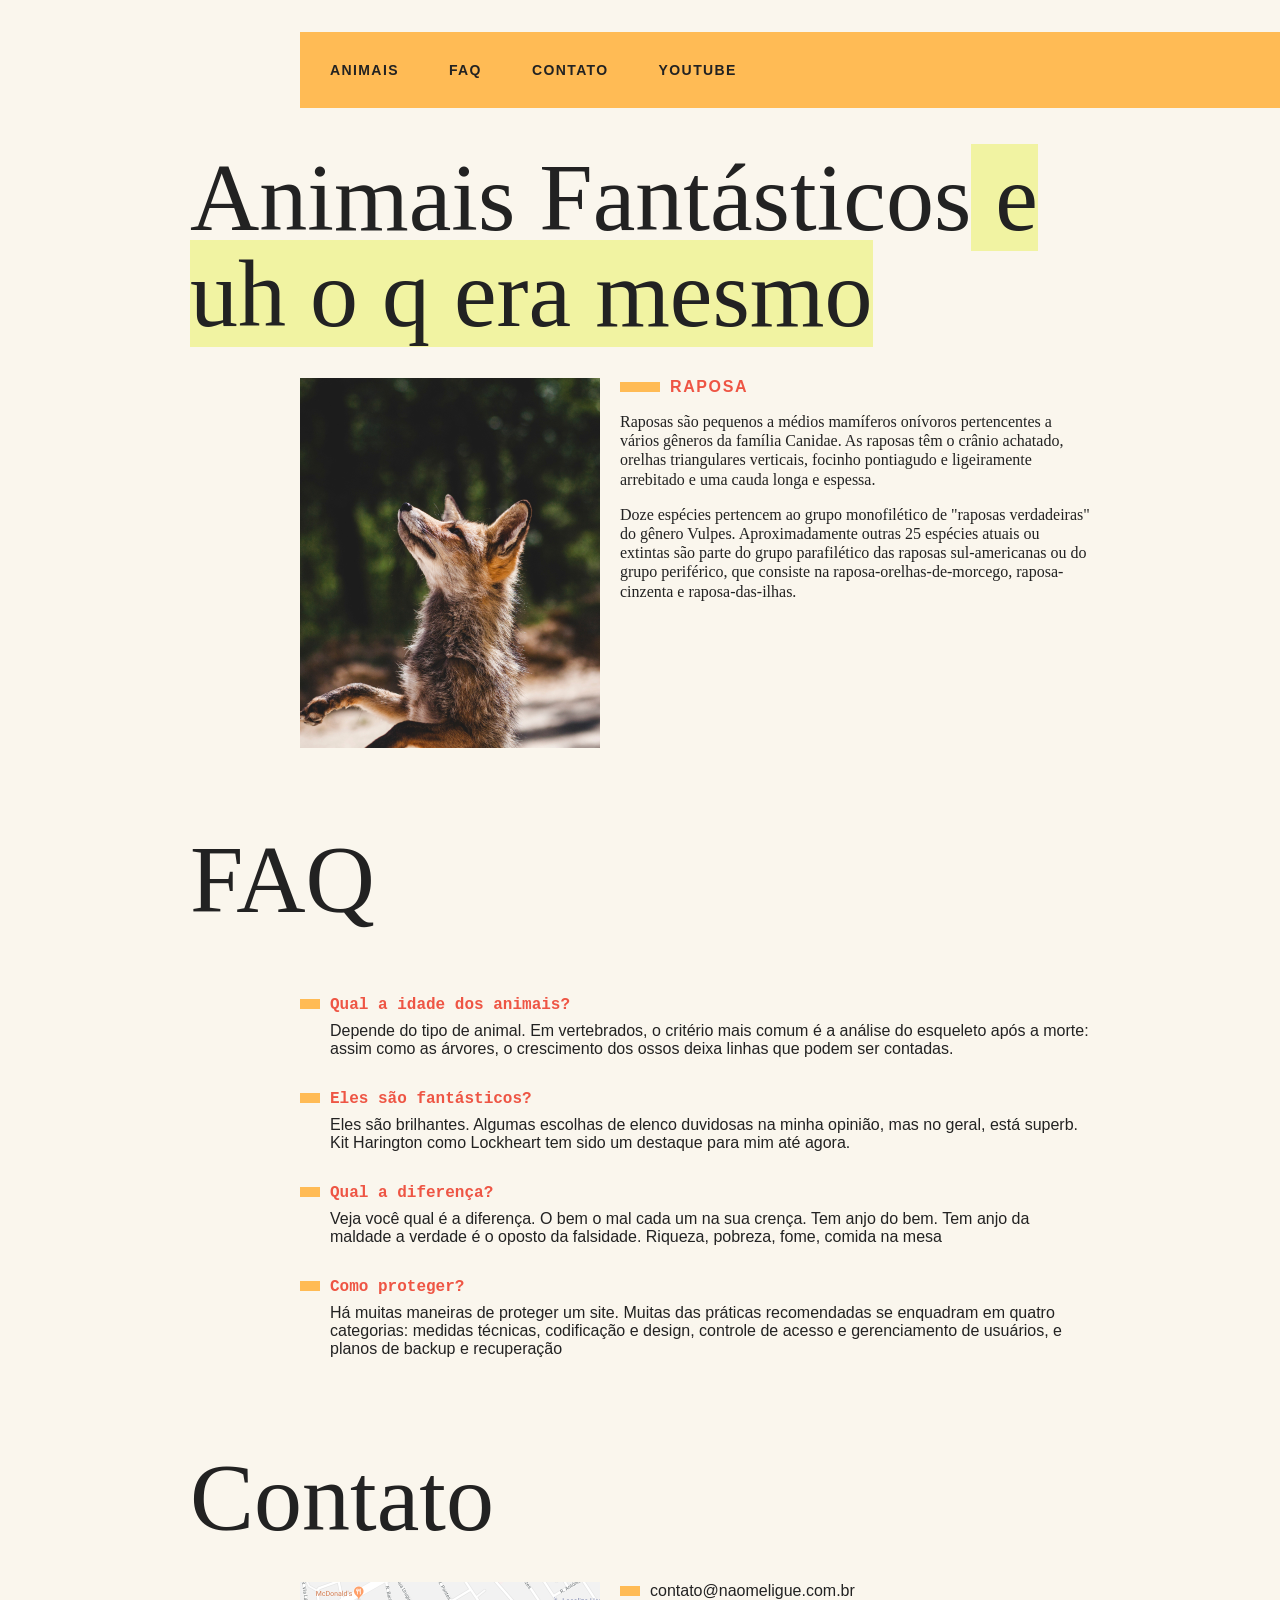
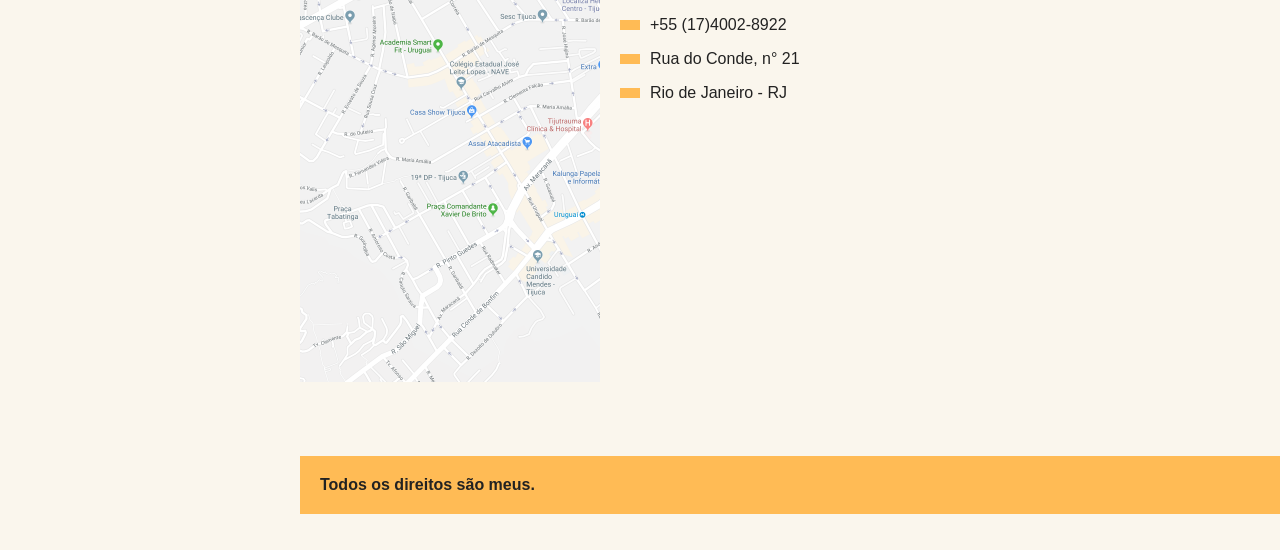
<file: AnimaisFantasticos/index.html>
<!DOCTYPE html>
<html lang="en">
<head>
    <meta charset="UTF-8">
    <meta name="viewport" content="width=device-width, initial-scale=1.0">
    <link rel="stylesheet" type="text/css" href="css\style.css">
    <link rel="icon" href="data:;base64,iVBORw0KGgo=">
    <title>Animais Fantásticos</title>
    <script>
        document.documentElement.className += ' js';
    </script>
</head>
<body>
    <nav class="menu">
        <ul>
            <li><a href="#animais">Animais</a></li>
            <li><a href="#faq">FAQ</a></li>
            <li><a href="#contato">Contato</a></li>
            <li><a href="https://google.com">Google</a></li>
        </ul>
    </nav>

    <section class="grid-section animais" id="animais">
        <h1 class="titulo ">Animais Fantásticos</h1>
        <ul class="animais-lista js-tabmenu">
            <li>
                <img src="img/imagem1.jpg">
            </li>
            <li>
                <img src="img/imagem2.jpg">
            </li>
            <li>
                <img src="img/imagem3.jpg">
            </li>
            <li>
                <img src="img/imagem4.jpg">
            </li>
            <li>
                <img src="img/imagem5.jpg">
            </li>
            <li>
                <img src="img/imagem6.jpg">
            </li>
        </ul>
        <div class="animais-descricao js-tabcontent">
            <section>
                <h2>Raposa</h2>
                <p>Raposas são pequenos a médios mamíferos onívoros pertencentes a vários gêneros da 
                família Canidae. As raposas têm o crânio achatado, orelhas triangulares verticais, 
                focinho pontiagudo e ligeiramente arrebitado e uma cauda longa e espessa.</p>
                <p>Doze espécies pertencem ao grupo monofilético de "raposas verdadeiras" do gênero Vulpes. 
                Aproximadamente outras 25 espécies atuais ou extintas são parte do grupo parafilético das 
                raposas sul-americanas ou do grupo periférico, que consiste na raposa-orelhas-de-morcego, 
                raposa-cinzenta e raposa-das-ilhas.</p>
            </section>

            <section>
                <h2>Esquilo</h2>
                <p>Os esquilos pertencem a uma grande família de mamíferos roedores, de pequeno e médio porte, 
                conhecida como Sciuridae. No Brasil, são também conhecidos como serelepe, caxinguelê, caxinxe, 
                quatimirim, quatipuru, agutipuru ou acutipuru. Na Galiza e em algumas zonas de Portugal, também 
                são conhecido por esquio. Os esquilos estão espalhados por quase todo o mundo, a maioria nas 
                zonas de climas temperado ou tropical, mas também em algumas zonas de clima frio. Como todos os 
                roedores, possuem presas fortíssimas, com que roem facilmente sementes, principalmente bolotas.</p>
            </section>

            <section>
                <h2>Urso</h2>
                <p>Os Ursos (latim científico: Ursidae) constituem uma família de mamíferos carnívoros de grande 
                porte, contendo os ursos e os pandas. Eles são classificados como caniformes ou carnívoros caninos. 
                Os ursos são encontrados nos continentes da América do Norte, América do Sul, Europa e Ásia. 
                As características comuns dos ursos modernos incluem corpos grandes com pernas atarracadas, 
                focinhos longos, orelhas pequenas e arredondadas, cabelos desgrenhados, patas plantígradas com 
                cinco garras não retráteis e caudas curtas.</p>
            </section>

            <section>
                <h2>Lobo</h2>
                <p>Lobo é um animal carnívoro da família dos canídeos e que pertence ao gênero Canis. São três 
                espécies que recebem tal designação: o lobo-cinzento (Canis lupus), lobo-etíope (Canis simensis) 
                e o lobo-dourado-africano (Canis lupaster). O lobo-oriental (Canis lycaon) e o lobo-vermelho 
                (Canis rufus), possuem classificações discutíveis se espécies em si, subespécies do lobo-cinzento, 
                ou híbridos de lobo com coiote (coylobo).</p>
            </section>

            <section>
                <h2>Macaco</h2>
                <p>Macaco é um termo de origem africana (provavelmente do banto makako) utilizado como 
                designação comum a todas as espécies de símios ou primatas antropoides. É aplicada 
                restritivamente no Brasil aos cebídeos (ou macacos do Novo Mundo) em geral. No sentido 
                estrito, "macaco" refere-se às espécies de primatas pertencentes ao género Macaca.</p>

                <p>A designação mico se origina, segundo o Dicionário Aurélio, do caraíba (karib) 
                continental. É bastante usada no Brasil, onde costuma aplicar-se às espécies do gênero 
                Cebus, no Sul, e às espécies de pequeno porte, ou saguis, no Norte.</p>
            </section>

            <section>
                <h2>Leão</h2>
                <p>O leão (nome científico: Panthera leo) é uma espécie de mamífero carnívoro 
                do gênero Panthera e da família Felidae. A espécie é atualmente encontrada na África subsaariana 
                e na Ásia, com uma única população remanescente em perigo, no Parque Nacional da Floresta de Gir, 
                Gujarat, Índia. Foi extinto na África do Norte e no Sudoeste Asiático em tempos históricos, e 
                até o Pleistoceno Superior, há cerca de 10 000 anos, era o mais difundido grande mamífero terrestre 
                depois dos humanos, sendo encontrado na maior parte da África, em muito da Eurásia, da Europa 
                Ocidental à Índia, e na América, do Yukon ao México.</p>
            </section>
        </div>
    </section>

    <section class="grid-section faq" id="faq">
        <h1 class="titulo">FAQ</h1>
        <dl class="faq-lista">
            <dt>Qual a idade dos animais?</dt>
            <dd><p>Depende do tipo de animal. Em vertebrados, o critério mais comum é a análise do esqueleto após a morte: 
            assim como as árvores, o crescimento dos ossos deixa linhas que podem ser contadas.</p></dd>

            <dt>Eles são fantásticos?</dt>
            <dd><p>Eles são brilhantes. Algumas escolhas de elenco duvidosas na minha opinião, mas no geral, está superb. 
            Kit Harington como Lockheart tem sido um destaque para mim até agora.</p></dd>

            <dt>Qual a diferença?</dt>
            <dd><p>Veja você qual é a diferença. O bem o mal cada um na sua crença. Tem anjo do bem. Tem anjo da maldade 
            a verdade é o oposto da falsidade. Riqueza, pobreza, fome, comida na mesa</p></dd>

            <dt>Como proteger?</dt>
            <dd><p>Há muitas maneiras de proteger um site. Muitas das práticas recomendadas se enquadram em quatro 
            categorias: medidas técnicas, codificação e design, controle de acesso e gerenciamento de usuários, e 
            planos de backup e recuperação</p></dd>
        </dl>
    </section>

    <section class="grid-section contato" id="contato">
        <h1 class="titulo">Contato</h1>
        <div class="mapa">
            <img src="img/mapa.png">
        </div>
        <ul class="dados">
            <li>contato@naomeligue.com.br</li>
            <li>+55 (17)4002-8922</li>
            <li>Rua do Conde, n° 21</li>
            <li>Rio de Janeiro - RJ</li>
        </ul>
    </section>

    <footer class="copy">
        <p>Todos os direitos são meus.</p>
    </footer>

    <script src="script.js"></script>
</body>
</html>
</file>
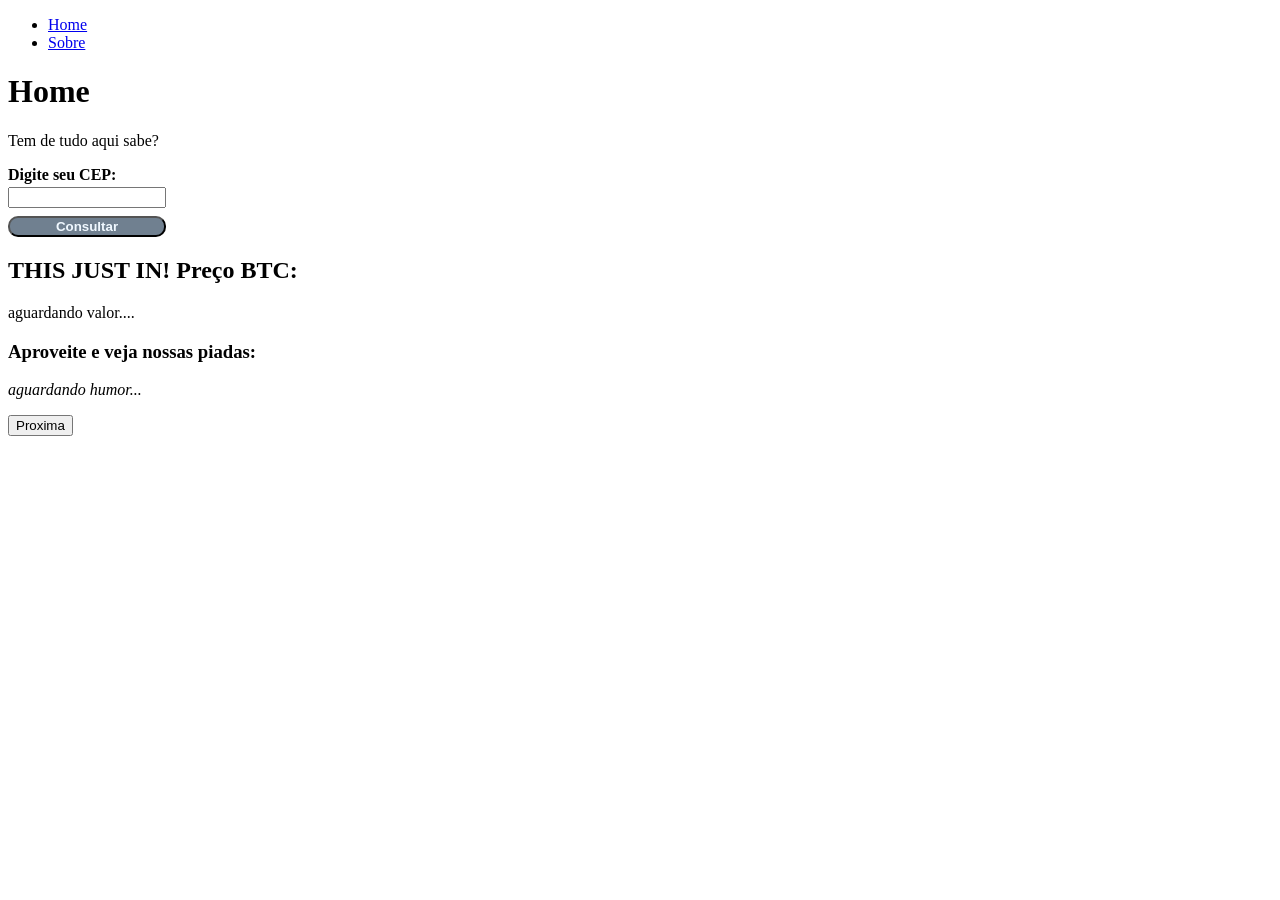
<file: Async/index.html>
<!DOCTYPE html>
<html lang="en">
<head>
    <meta charset="UTF-8">
    <meta name="viewport" content="width=device-width, initial-scale=1.0">
    <link rel="icon" href="data:;base64,iVBORw0KGgo=">
    <title>Home</title>
    <link rel="stylesheet" href="style.css">
</head>
<body>
    <style>
        label {
            display: block;
            font-family: fantasy;
            font-weight: bold;
        }
        #inCep {
            display: block;
            margin-top: .2rem;
            width: 150px;
        }
        #btnCep {
            background-color: slategrey;
            margin-top: .5rem;
            width: 158px;
            border-radius: 10px;
            font-weight: bold;
            color: aliceblue;
        }
        .piada {
            font-style: italic;
        }
    </style>
    <ul>
        <li><a href="index.html">Home</a></li>
        <li><a href="sobre.html">Sobre</a></li>
    </ul>
    <div class="content">
        <h1>Home</h1>
        <p>Tem de tudo aqui sabe?</p>
        <form id="buscaCep">
            <label for="cep">Digite seu CEP:</label>
            <input type="text" name="cep" id="inCep"/>
            <input type="button" value="Consultar" id="btnCep">
        </form>
        <div class="resultadoCep">

        </div>
        <div>
            <h2>THIS JUST IN! Preço BTC:</h2>
            <p class="btc">aguardando valor....</p>
        </div>
        <div>
            <h3>Aproveite e veja nossas piadas:</h3>
            <p class="piada">aguardando humor...</p>
            <button class="proxPiada">Proxima</button>
        </div>
    </div>
    <script type="module" src="script.js"></script>
</body>
</html>
</file>
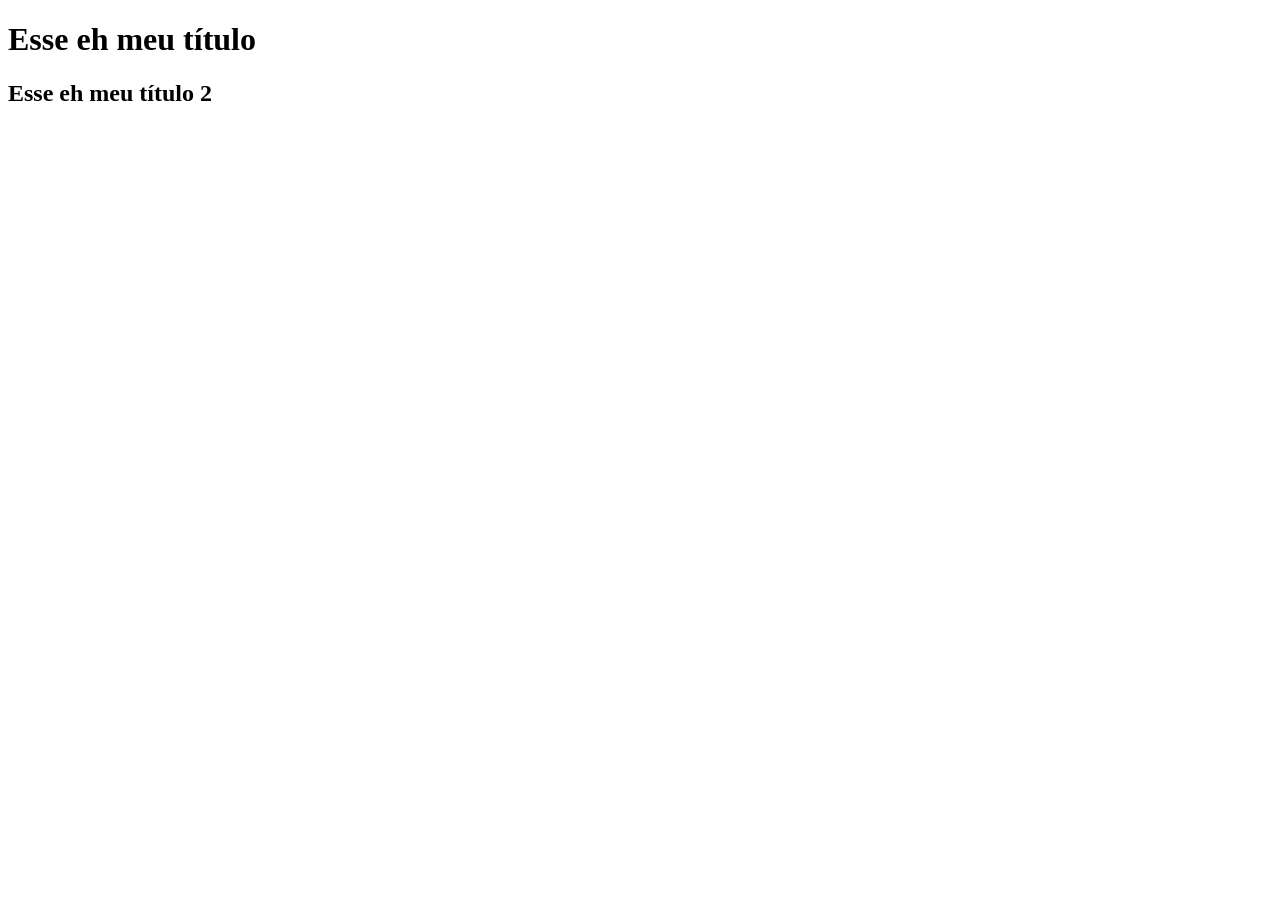
<file: Dom/index.html>
<!DOCTYPE html>
<html lang="en">
<head>
    <meta charset="UTF-8">
    <meta name="viewport" content="width=device-width, initial-scale=1.0">
    <link rel="icon" href="data:;base64,iVBORw0KGgo=">
    <title>Document</title>
</head>
<body>
    <h1 class="TituloPrincipal">Esse eh meu título</h1>
    <h2 class="ativo">Esse eh meu título 2</h2>
    <script src="script.js">exercicio</script>
</body>
</html>
</file>
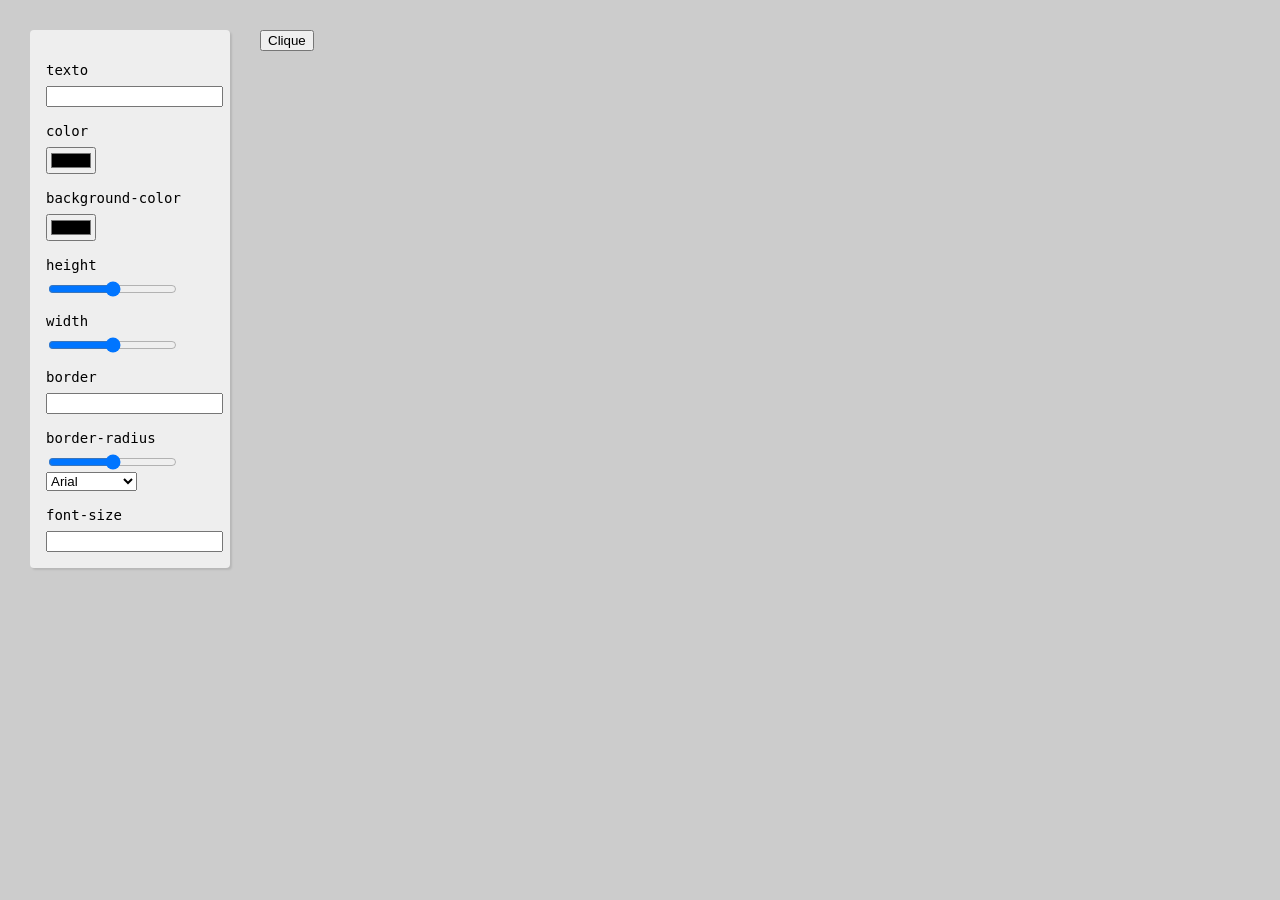
<file: Forms/index.html>
<!DOCTYPE html>
<html lang="en">
<head>
  <meta charset="UTF-8">
  <meta name="viewport" content="width=device-width, initial-scale=1.0">
  <meta http-equiv="X-UA-Compatible" content="ie=edge">
  <title>Button Creator</title>
  <link rel="stylesheet" href="style.css">
</head>
<body>
  <section class="button-creator">
    <form id="controles">
      <label for="texto">texto</label>
      <input type="text" name="texto" id="texto">
      <label for="color">color</label>
      <input type="color" name="color" id="color">
      <label for="backgroundColor">background-color</label>
      <input type="color" name="backgroundColor" id="backgroundColor">
      <label for="height">height</label>
      <input type="range" name="height" id="height" min="0" max="200">
      <label for="width">width</label>
      <input type="range" name="width" id="width" min="0" max="600">
      <label for="border">border</label>
      <input type="text" name="border" id="border">
      <label for="borderRadius">border-radius</label>
      <input type="range" name="borderRadius" id="borderRadius" min="0" max="20">
      <select name="fontFamily" id="fontFamily">
        <option value="Arial">Arial</option>
        <option value="Georgia">Georgia</option>
        <option value="monospace">Monospace</option>
      </select>
      <label for="fontSize">font-size</label>
      <input type="number" name="fontSize" id="fontSize">
    </form>
    <section class="resultado">
      <button class="btn">Clique</button>
      <pre><code class="css"></code></pre>
    </section>
  </section>
  <script src="script.js"></script>
</body>
</html>
</file>
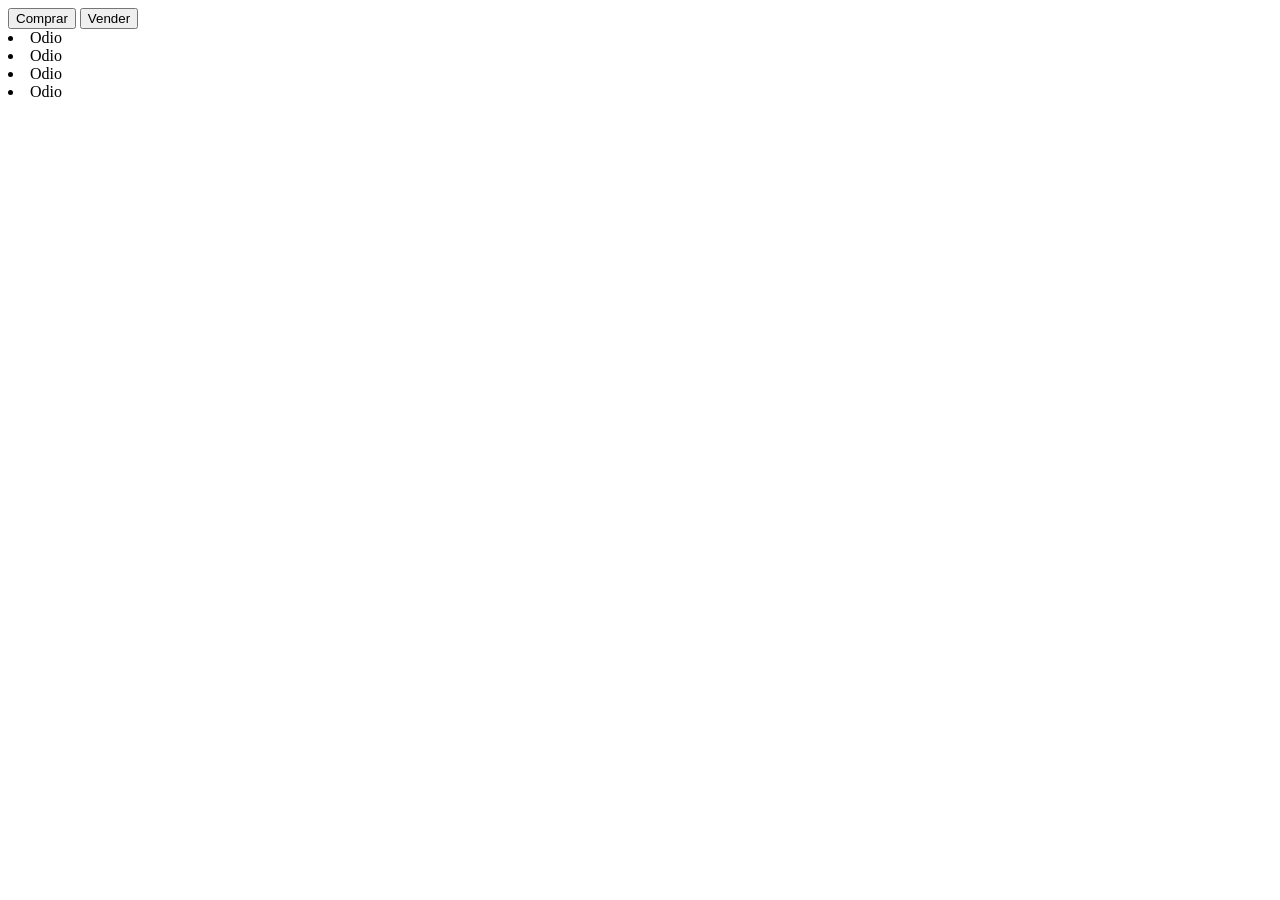
<file: Functions/index.html>
<!DOCTYPE html>
<html lang="en">
<head>
    <meta charset="UTF-8">
    <meta name="viewport" content="width=device-width, initial-scale=1.0">
    <link rel="icon" href="data:;base64,iVBORw0KGgo=">
    <title>Functions</title>
</head>
<body>
    <button>Comprar</button>
    <button>Vender</button>
    <li>Odio</li>
    <li>Odio</li>
    <li>Odio</li>
    <li>Odio</li>
    <script src="script.js"></script>
</body>
</html>
</file>
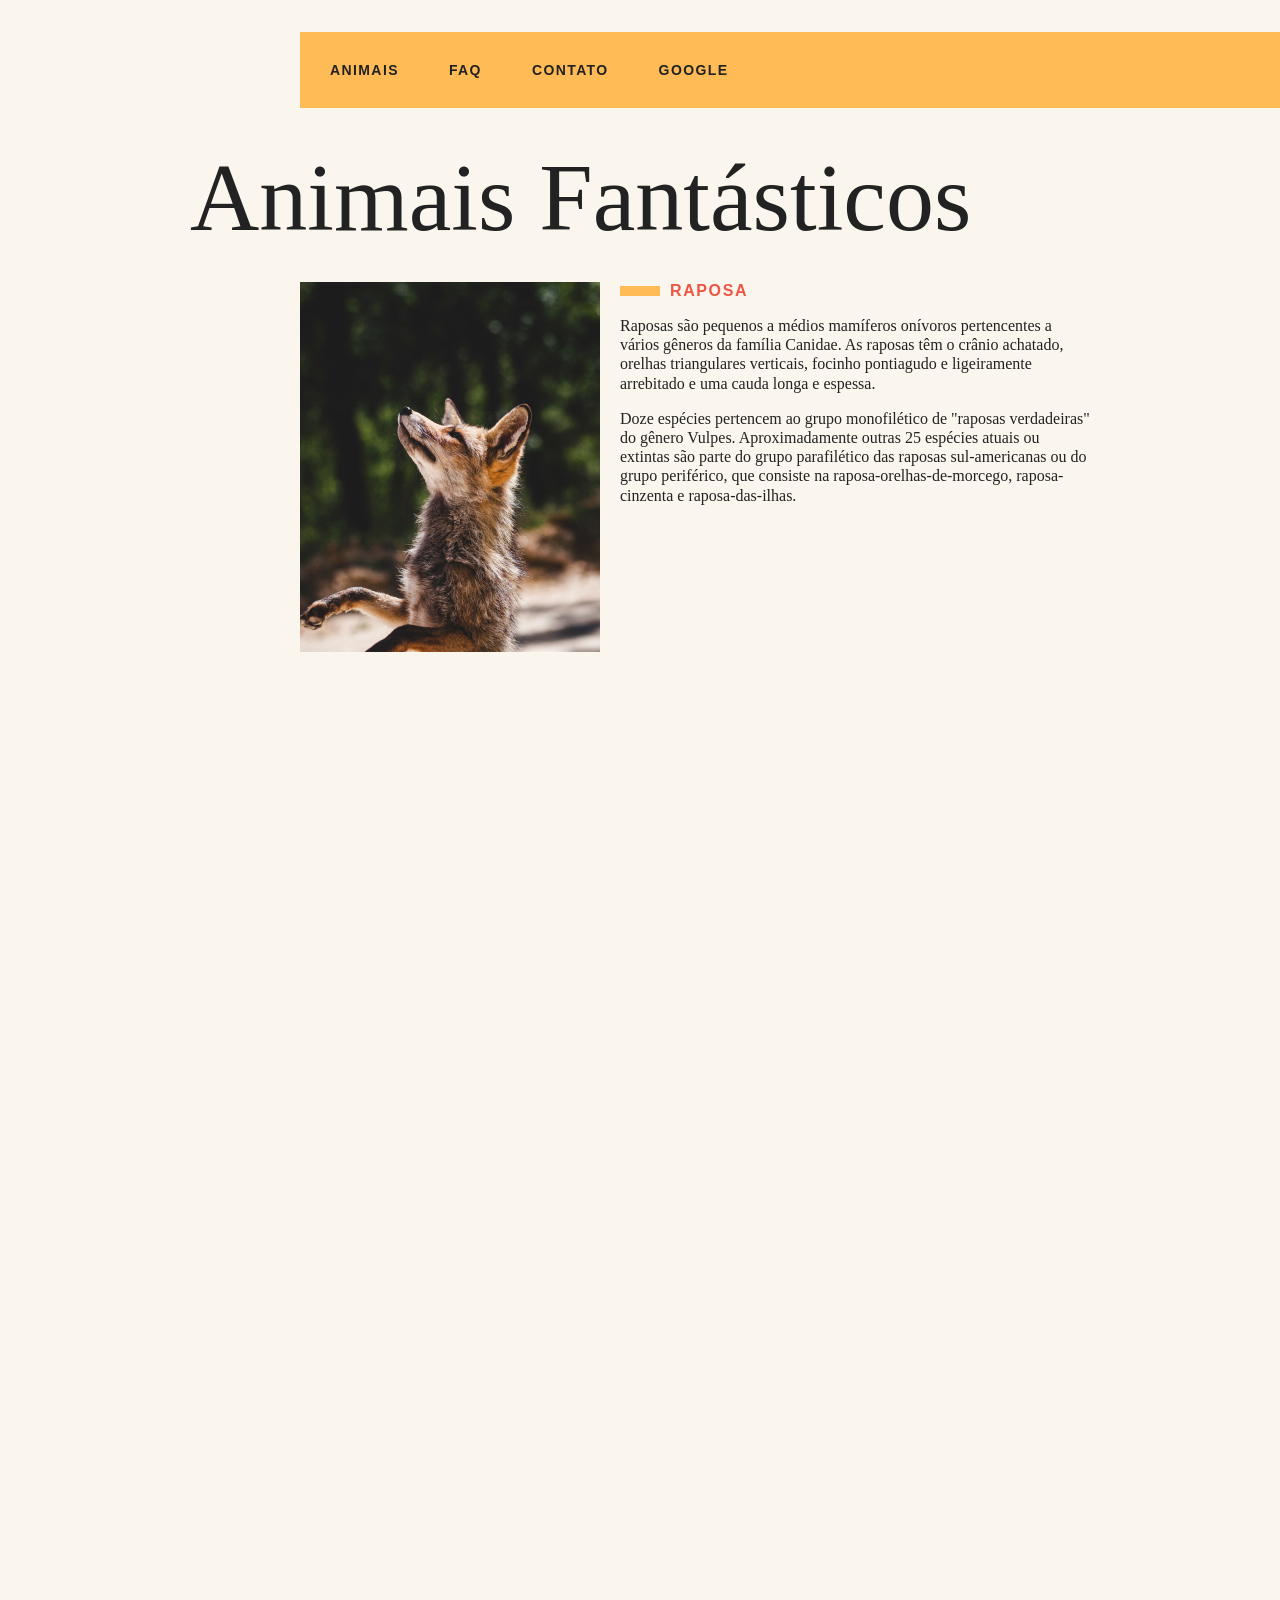
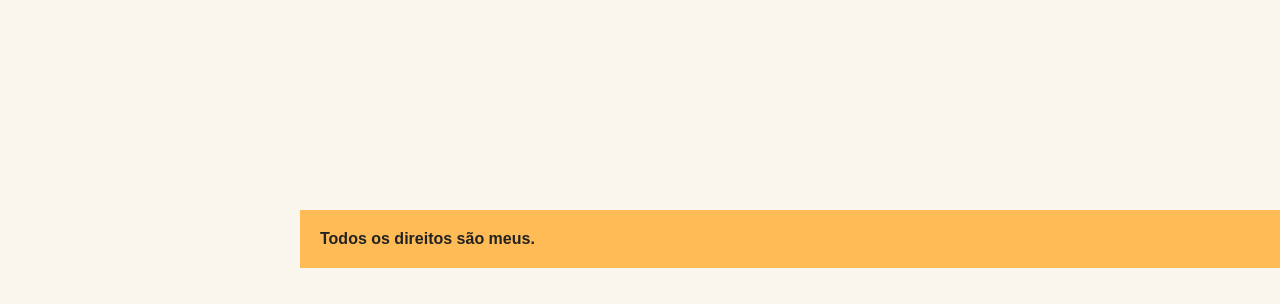
<file: MoreAnimais/index.html>
<!DOCTYPE html>
<html lang="en">
<head>
    <meta charset="UTF-8">
    <meta name="viewport" content="width=device-width, initial-scale=1.0">
    <link rel="stylesheet" type="text/css" href="css\style.css">
    <link rel="icon" href="data:;base64,iVBORw0KGgo=">
    <title>Animais Fantásticos</title>
    <script>
        document.documentElement.className += ' js';
    </script>
</head>
<body>
    <nav class="menu js-menu">
        <ul>
            <li><a href="#animais">Animais</a></li>
            <li><a href="#faq">FAQ</a></li>
            <li><a href="#contato">Contato</a></li>
            <li><a href="https://google.com">Google</a></li>
        </ul>
    </nav>

    <section class="grid-section animais js-scroll" id="animais">
        <h1 class="titulo ">Animais Fantásticos</h1>
        <ul class="animais-lista js-tabmenu">
            <li>
                <img src="img/imagem1.jpg">
            </li>
            <li>
                <img src="img/imagem2.jpg">
            </li>
            <li>
                <img src="img/imagem3.jpg">
            </li>
            <li>
                <img src="img/imagem4.jpg">
            </li>
            <li>
                <img src="img/imagem5.jpg">
            </li>
            <li>
                <img src="img/imagem6.jpg">
            </li>
        </ul>
        <div class="animais-descricao js-tabcontent js-scroll">
            <section>
                <h2>Raposa</h2>
                <p>Raposas são pequenos a médios mamíferos onívoros pertencentes a vários gêneros da 
                família Canidae. As raposas têm o crânio achatado, orelhas triangulares verticais, 
                focinho pontiagudo e ligeiramente arrebitado e uma cauda longa e espessa.</p>
                <p>Doze espécies pertencem ao grupo monofilético de "raposas verdadeiras" do gênero Vulpes. 
                Aproximadamente outras 25 espécies atuais ou extintas são parte do grupo parafilético das 
                raposas sul-americanas ou do grupo periférico, que consiste na raposa-orelhas-de-morcego, 
                raposa-cinzenta e raposa-das-ilhas.</p>
            </section>

            <section>
                <h2>Esquilo</h2>
                <p>Os esquilos pertencem a uma grande família de mamíferos roedores, de pequeno e médio porte, 
                conhecida como Sciuridae. No Brasil, são também conhecidos como serelepe, caxinguelê, caxinxe, 
                quatimirim, quatipuru, agutipuru ou acutipuru. Na Galiza e em algumas zonas de Portugal, também 
                são conhecido por esquio. Os esquilos estão espalhados por quase todo o mundo, a maioria nas 
                zonas de climas temperado ou tropical, mas também em algumas zonas de clima frio. Como todos os 
                roedores, possuem presas fortíssimas, com que roem facilmente sementes, principalmente bolotas.</p>
            </section>

            <section>
                <h2>Urso</h2>
                <p>Os Ursos (latim científico: Ursidae) constituem uma família de mamíferos carnívoros de grande 
                porte, contendo os ursos e os pandas. Eles são classificados como caniformes ou carnívoros caninos. 
                Os ursos são encontrados nos continentes da América do Norte, América do Sul, Europa e Ásia. 
                As características comuns dos ursos modernos incluem corpos grandes com pernas atarracadas, 
                focinhos longos, orelhas pequenas e arredondadas, cabelos desgrenhados, patas plantígradas com 
                cinco garras não retráteis e caudas curtas.</p>
            </section>

            <section>
                <h2>Lobo</h2>
                <p>Lobo é um animal carnívoro da família dos canídeos e que pertence ao gênero Canis. São três 
                espécies que recebem tal designação: o lobo-cinzento (Canis lupus), lobo-etíope (Canis simensis) 
                e o lobo-dourado-africano (Canis lupaster). O lobo-oriental (Canis lycaon) e o lobo-vermelho 
                (Canis rufus), possuem classificações discutíveis se espécies em si, subespécies do lobo-cinzento, 
                ou híbridos de lobo com coiote (coylobo).</p>
            </section>

            <section>
                <h2>Macaco</h2>
                <p>Macaco é um termo de origem africana (provavelmente do banto makako) utilizado como 
                designação comum a todas as espécies de símios ou primatas antropoides. É aplicada 
                restritivamente no Brasil aos cebídeos (ou macacos do Novo Mundo) em geral. No sentido 
                estrito, "macaco" refere-se às espécies de primatas pertencentes ao género Macaca.</p>

                <p>A designação mico se origina, segundo o Dicionário Aurélio, do caraíba (karib) 
                continental. É bastante usada no Brasil, onde costuma aplicar-se às espécies do gênero 
                Cebus, no Sul, e às espécies de pequeno porte, ou saguis, no Norte.</p>
            </section>

            <section>
                <h2>Leão</h2>
                <p>O leão (nome científico: Panthera leo) é uma espécie de mamífero carnívoro 
                do gênero Panthera e da família Felidae. A espécie é atualmente encontrada na África subsaariana 
                e na Ásia, com uma única população remanescente em perigo, no Parque Nacional da Floresta de Gir, 
                Gujarat, Índia. Foi extinto na África do Norte e no Sudoeste Asiático em tempos históricos, e 
                até o Pleistoceno Superior, há cerca de 10 000 anos, era o mais difundido grande mamífero terrestre 
                depois dos humanos, sendo encontrado na maior parte da África, em muito da Eurásia, da Europa 
                Ocidental à Índia, e na América, do Yukon ao México.</p>
            </section>
        </div>
    </section>

    <section class="grid-section faq js-scroll" id="faq">
        <h1 class="titulo">FAQ</h1>
        <dl class="faq-lista js-accordion">
            <dt>Qual a idade dos animais?</dt>
            <dd><p>Depende do tipo de animal. Em vertebrados, o critério mais comum é a análise do esqueleto após a morte: 
            assim como as árvores, o crescimento dos ossos deixa linhas que podem ser contadas.</p></dd>

            <dt>Eles são fantásticos?</dt>
            <dd><p>Eles são brilhantes. Algumas escolhas de elenco duvidosas na minha opinião, mas no geral, está superb. 
            Kit Harington como Lockheart tem sido um destaque para mim até agora.</p></dd>

            <dt>Qual a diferença?</dt>
            <dd><p>Veja você qual é a diferença. O bem o mal cada um na sua crença. Tem anjo do bem. Tem anjo da maldade 
            a verdade é o oposto da falsidade. Riqueza, pobreza, fome, comida na mesa</p></dd>

            <dt>Como proteger?</dt>
            <dd><p>Há muitas maneiras de proteger um site. Muitas das práticas recomendadas se enquadram em quatro 
            categorias: medidas técnicas, codificação e design, controle de acesso e gerenciamento de usuários, e 
            planos de backup e recuperação</p></dd>
        </dl>
    </section>

    <section class="grid-section contato js-scroll" id="contato">
        <h1 class="titulo">Contato</h1>
        <div class="mapa">
            <img src="img/mapa.png">
        </div>
        <ul class="dados">
            <li>contato@naomeincomode.com.br</li>
            <li>+55 (17) 4002-8922</li>
            <li>Rua dos Bobos, n° 0</li>
            <li>Rio de Janeiro - RJ</li>
        </ul>
    </section>

    <footer class="copy">
        <p>Todos os direitos são meus.</p>
    </footer>

    <script src="script.js"></script>
</body>
</html>
</file>
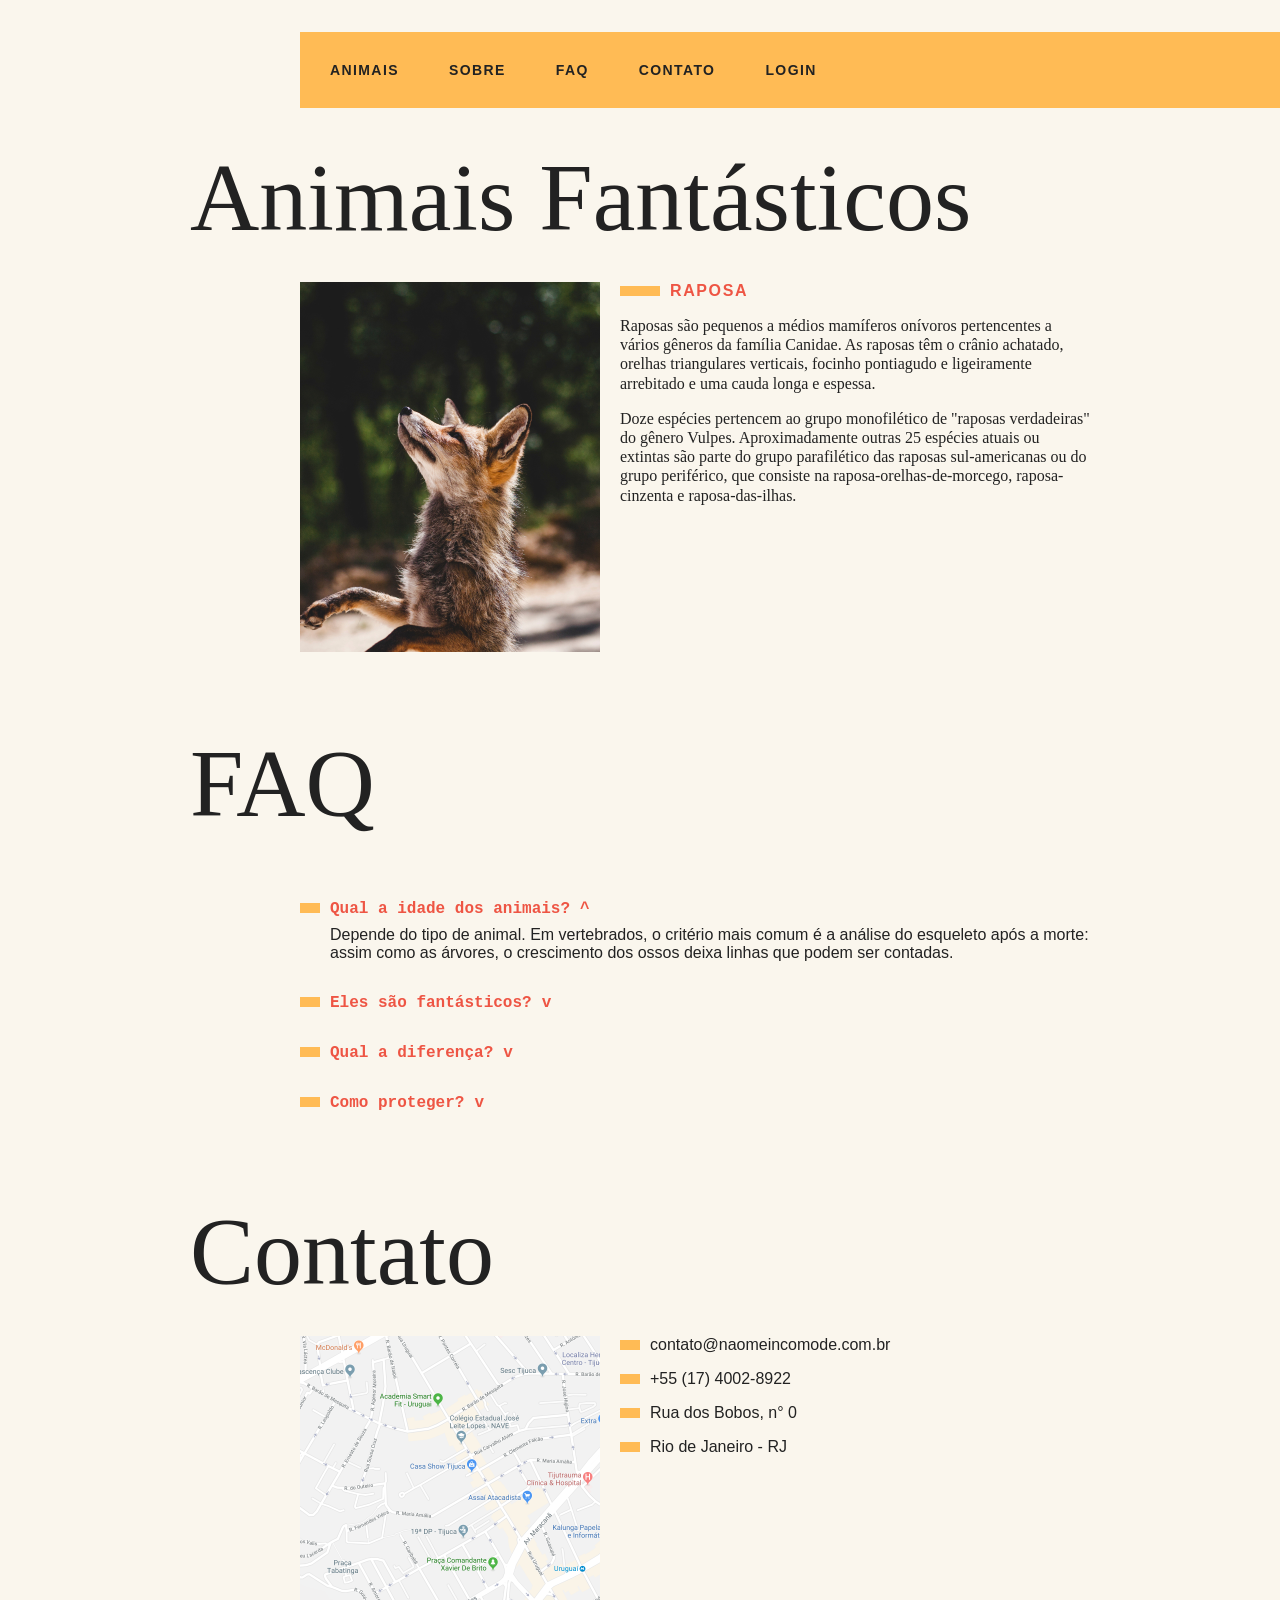
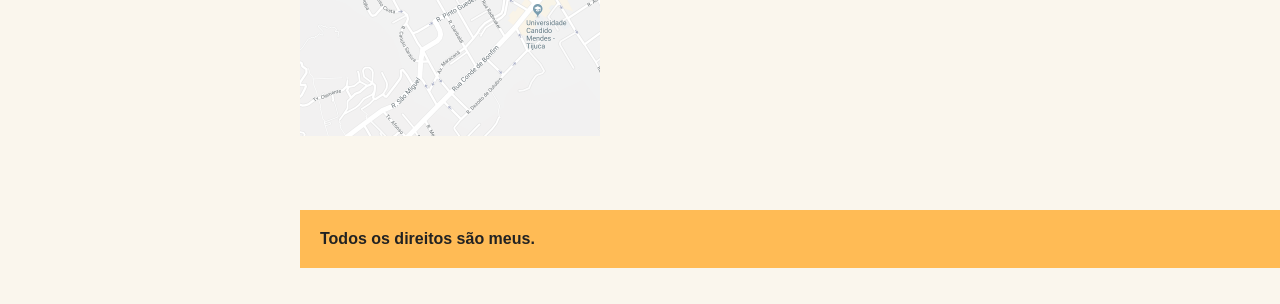
<file: MoreDom/index.html>
<!DOCTYPE html>
<html lang="en">
<head>
    <meta charset="UTF-8">
    <meta name="viewport" content="width=device-width, initial-scale=1.0">
    <link rel="stylesheet" type="text/css" href="css/style.css">
    <link rel="icon" href="data:;base64,iVBORw0KGgo=">
    <title>Animais Fantásticos</title>
    <script>
        document.documentElement.className += ' js';
    </script>
</head>
<body>
    <div class="grid-container">
        <nav class="menu" data-menu="suave">
            <ul>
                <li><a href="#animais">Animais</a></li>
                    <li data-dropdown><a href="sobre.html">Sobre</a>
                        <ul class="dropdown-menu">
                            <li><a href="empresa.html">A Empresa</a></li>
                            <li><a href="equipe.html">Equipe</a></li>
                            <li><a href="socios.html">Sócios</a></li>
                            <li><a href="investidores.html">Investidores</a></li>
                        </ul>
                    </li>
                <li><a href="#faq">Faq</a></li>
                <li><a href="#contato">Contato</a></li>
                <li><a data-modal="abrir" href="login.html">Login</a></li>
            </ul>
        </nav>

        <section class="grid-section animais" data-anime="scroll" id="animais">
            <h1 class="titulo ">Animais Fantásticos</h1>
            <ul class="animais-lista" data-tab="menu">
                <li>
                    <img src="img/imagem1.jpg">
                </li>
                <li>
                    <img src="img/imagem2.jpg">
                </li>
                <li>
                    <img src="img/imagem3.jpg">
                </li>
                <li>
                    <img src="img/imagem4.jpg">
                </li>
                <li>
                    <img src="img/imagem5.jpg">
                </li>
                <li>
                    <img src="img/imagem6.jpg">
                </li>
            </ul>
            <div class="animais-descricao" data-tab="content">
                <section data-anime="show-right">
                    <h2>Raposa</h2>
                    <p>Raposas são pequenos a médios mamíferos onívoros pertencentes a vários gêneros da 
                    família Canidae. As raposas têm o crânio achatado, orelhas triangulares verticais, 
                    focinho pontiagudo e ligeiramente arrebitado e uma cauda longa e espessa.</p>
                    <p>Doze espécies pertencem ao grupo monofilético de "raposas verdadeiras" do gênero Vulpes. 
                    Aproximadamente outras 25 espécies atuais ou extintas são parte do grupo parafilético das 
                    raposas sul-americanas ou do grupo periférico, que consiste na raposa-orelhas-de-morcego, 
                    raposa-cinzenta e raposa-das-ilhas.</p>
                </section>

                <section data-anime="show-down">
                    <h2>Esquilo</h2>
                    <p>Os esquilos pertencem a uma grande família de mamíferos roedores, de pequeno e médio porte, 
                    conhecida como Sciuridae. No Brasil, são também conhecidos como serelepe, caxinguelê, caxinxe, 
                    quatimirim, quatipuru, agutipuru ou acutipuru. Na Galiza e em algumas zonas de Portugal, também 
                    são conhecido por esquio. Os esquilos estão espalhados por quase todo o mundo, a maioria nas 
                    zonas de climas temperado ou tropical, mas também em algumas zonas de clima frio. Como todos os 
                    roedores, possuem presas fortíssimas, com que roem facilmente sementes, principalmente bolotas.</p>
                </section>

                <section data-anime="show-right">
                    <h2>Urso</h2>
                    <p>Os Ursos (latim científico: Ursidae) constituem uma família de mamíferos carnívoros de grande 
                    porte, contendo os ursos e os pandas. Eles são classificados como caniformes ou carnívoros caninos. 
                    Os ursos são encontrados nos continentes da América do Norte, América do Sul, Europa e Ásia. 
                    As características comuns dos ursos modernos incluem corpos grandes com pernas atarracadas, 
                    focinhos longos, orelhas pequenas e arredondadas, cabelos desgrenhados, patas plantígradas com 
                    cinco garras não retráteis e caudas curtas.</p>
                </section>

                <section data-anime="show-down">
                    <h2>Lobo</h2>
                    <p>Lobo é um animal carnívoro da família dos canídeos e que pertence ao gênero Canis. São três 
                    espécies que recebem tal designação: o lobo-cinzento (Canis lupus), lobo-etíope (Canis simensis) 
                    e o lobo-dourado-africano (Canis lupaster). O lobo-oriental (Canis lycaon) e o lobo-vermelho 
                    (Canis rufus), possuem classificações discutíveis se espécies em si, subespécies do lobo-cinzento, 
                    ou híbridos de lobo com coiote (coylobo).</p>
                </section>

                <section data-anime="show-right">
                    <h2>Macaco</h2>
                    <p>Macaco é um termo de origem africana (provavelmente do banto makako) utilizado como 
                    designação comum a todas as espécies de símios ou primatas antropoides. É aplicada 
                    restritivamente no Brasil aos cebídeos (ou macacos do Novo Mundo) em geral. No sentido 
                    estrito, "macaco" refere-se às espécies de primatas pertencentes ao género Macaca.</p>

                    <p>A designação mico se origina, segundo o Dicionário Aurélio, do caraíba (karib) 
                    continental. É bastante usada no Brasil, onde costuma aplicar-se às espécies do gênero 
                    Cebus, no Sul, e às espécies de pequeno porte, ou saguis, no Norte.</p>
                </section>

                <section data-anime="show-down">
                    <h2>Leão</h2>
                    <p>O leão (nome científico: Panthera leo) é uma espécie de mamífero carnívoro 
                    do gênero Panthera e da família Felidae. A espécie é atualmente encontrada na África subsaariana 
                    e na Ásia, com uma única população remanescente em perigo, no Parque Nacional da Floresta de Gir, 
                    Gujarat, Índia. Foi extinto na África do Norte e no Sudoeste Asiático em tempos históricos, e 
                    até o Pleistoceno Superior, há cerca de 10 000 anos, era o mais difundido grande mamífero terrestre 
                    depois dos humanos, sendo encontrado na maior parte da África, em muito da Eurásia, da Europa 
                    Ocidental à Índia, e na América, do Yukon ao México.</p>
                </section>
            </div>
        </section>

        <section class="grid-section faq" data-anime="scroll" id="faq">
            <h1 class="titulo">FAQ</h1>
            <dl class="faq-lista" data-anime="accordion">
                <dt>Qual a idade dos animais?</dt>
                <dd><p>Depende do tipo de animal. Em vertebrados, o critério mais comum é a análise do esqueleto após a morte: 
                assim como as árvores, o crescimento dos ossos deixa linhas que podem ser contadas.</p></dd>

                <dt>Eles são fantásticos?</dt>
                <dd><p>Eles são brilhantes. Algumas escolhas de elenco duvidosas na minha opinião, mas no geral, está superb. 
                Kit Harington como Lockheart tem sido um destaque para mim até agora.</p></dd>

                <dt>Qual a diferença?</dt>
                <dd><p>Veja você qual é a diferença. O bem o mal cada um na sua crença. Tem anjo do bem. Tem anjo da maldade 
                a verdade é o oposto da falsidade. Riqueza, pobreza, fome, comida na mesa</p></dd>

                <dt>Como proteger?</dt>
                <dd><p>Há muitas maneiras de proteger um site. Muitas das práticas recomendadas se enquadram em quatro 
                categorias: medidas técnicas, codificação e design, controle de acesso e gerenciamento de usuários, e 
                planos de backup e recuperação</p></dd>
            </dl>
        </section>

        <section class="grid-section contato" data-anime="scroll" id="contato">
            <h1 class="titulo">Contato</h1>
            <div class="mapa" data-tooltip aria-label="Endereço próximo ao estacionamento.">
                <img src="img/mapa.png">
            </div>
            <ul class="dados">
                <li>contato@naomeincomode.com.br</li>
                <li>+55 (17) 4002-8922</li>
                <li>Rua dos Bobos, n° 0</li>
                <li>Rio de Janeiro - RJ</li>
            </ul>
        </section>

        <footer class="copy">
            <p>Todos os direitos são meus.</p>
        </footer>
    </div>

    <section class="modal-container" data-modal="container">
        <div class="modal">
            <button class="fechar" data-modal="fechar">X</button>
            <forms action="">
                <label for="email">Email</label>
                <input type="text" for="email" id="email">
                <label for="senha">Senha</label>
                <input type="password" for="senha" id="senha">
                <button type="submit">Entrar</button>
            </forms>
        </div>
    </section>

    <script type="module" src="js/script.js"></script>
</body>
</html>
</file>
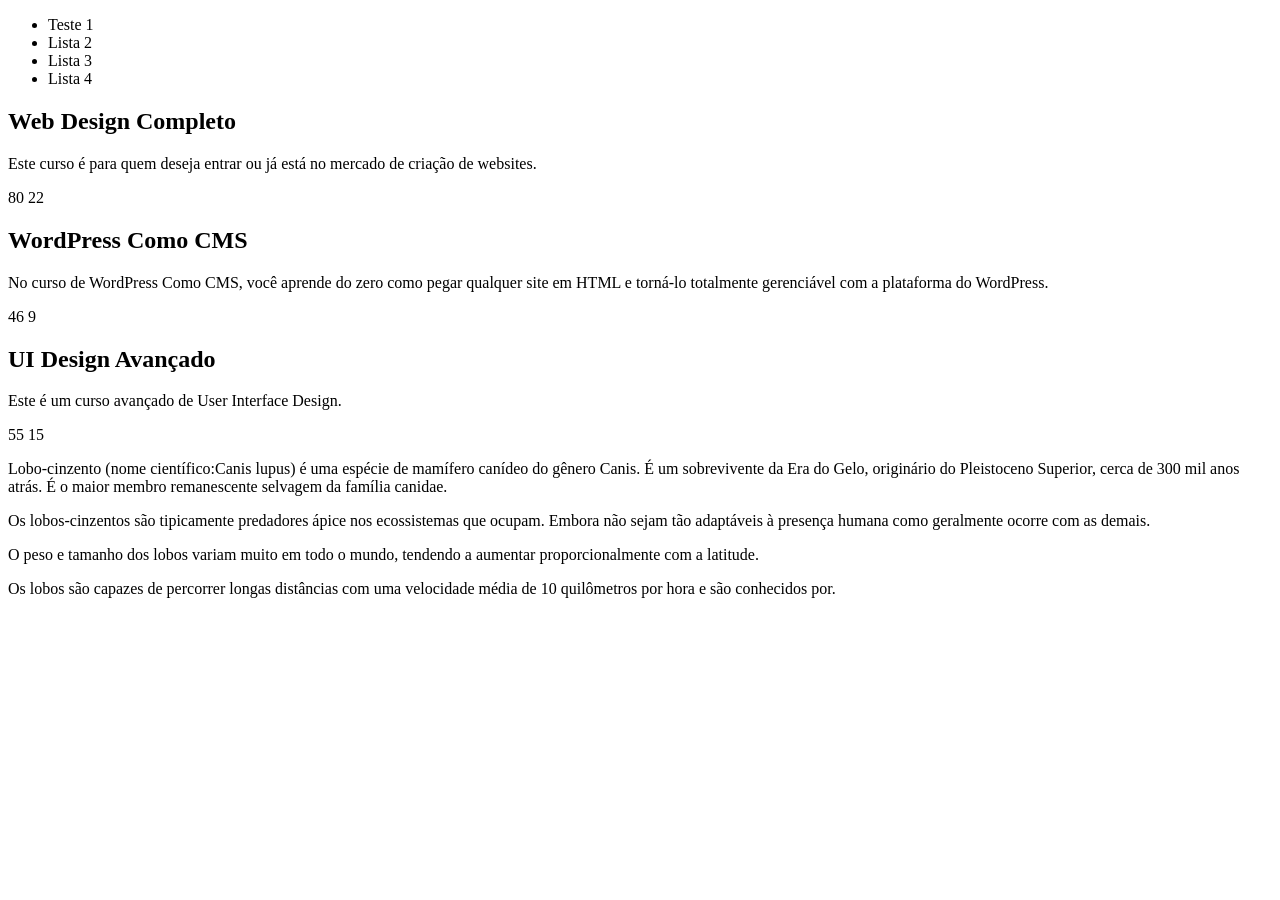
<file: MoreObj/index.html>
<!DOCTYPE html>
<html lang="en">
<head>
    <meta charset="UTF-8">
    <meta name="viewport" content="width=device-width, initial-scale=1.0">
    <link rel="icon" href="data:;base64,iVBORw0KGgo=">
    <title>Objs</title>
</head>
<body>
    <ul>
        <li>Teste 1</li>
        <li>Lista 2</li>
        <li>Lista 3</li>
        <li>Lista 4</li>
    </ul>
    <section class="curso">
        <h1>Web Design Completo</h1>
        <p>Este curso é para quem deseja entrar ou já está no mercado de criação de websites.</p>
        <span class="aulas">80</span>
        <span class="horas">22</span>
    </section>
    <section class="curso">
        <h1>WordPress Como CMS</h1>
        <p>No curso de WordPress Como CMS, você aprende do zero como pegar qualquer site em HTML e torná-lo totalmente gerenciável com a plataforma do WordPress.</p>
        <span class="aulas">46</span>
        <span class="horas">9</span>
    </section>
    <section class="curso">
        <h1>UI Design Avançado</h1>
        <p>Este é um curso avançado de User Interface Design.</p>
        <span class="aulas">55</span>
        <span class="horas">15</span>
    </section>
    <section>
        <p>Lobo-cinzento (nome científico:Canis lupus) é uma espécie de mamífero canídeo do gênero Canis. É um sobrevivente da Era do Gelo, originário do Pleistoceno Superior, cerca de 300 mil anos atrás. É o maior membro remanescente selvagem da família canidae.</p>
        <p>Os lobos-cinzentos são tipicamente predadores ápice nos ecossistemas que ocupam. Embora não sejam tão adaptáveis à presença humana como geralmente ocorre com as demais.</p>
        <p>O peso e tamanho dos lobos variam muito em todo o mundo, tendendo a aumentar proporcionalmente com a latitude.</p>
        <p>Os lobos são capazes de percorrer longas distâncias com uma velocidade média de 10 quilômetros por hora e são conhecidos por.</p>
    </section>

    <script src="script.js"></script>
</body>
</html>
</file>
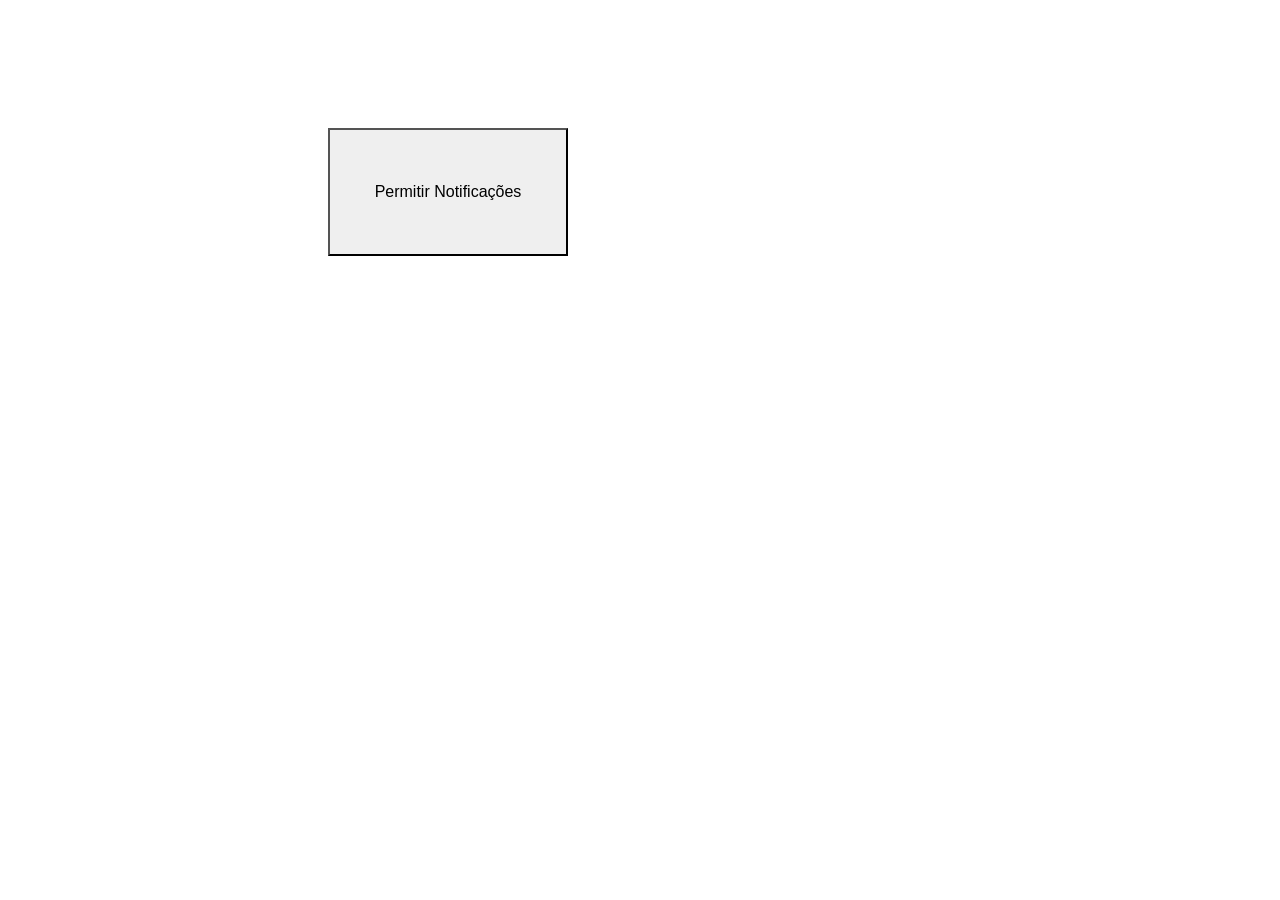
<file: Ref/index.html>
<!DOCTYPE html>
<html lang="en">
<head>
    <meta charset="UTF-8">
    <meta name="viewport" content="width=device-width, initial-scale=1.0">
    <link rel="icon" href="data:;base64,iVBORw0KGgo=">
    <title>Notifications</title>
    <style>
        button {
            width: 15rem;
            height: 8rem;
            font-size: 1rem;
            margin-left: 320px;
            margin-top: 120px;
            border-width: 2px;
        }
    </style>
</head>
<body>
    <button>Permitir Notificações</button>
    <script src="script.js"></script>
</body>
</html>
</file>
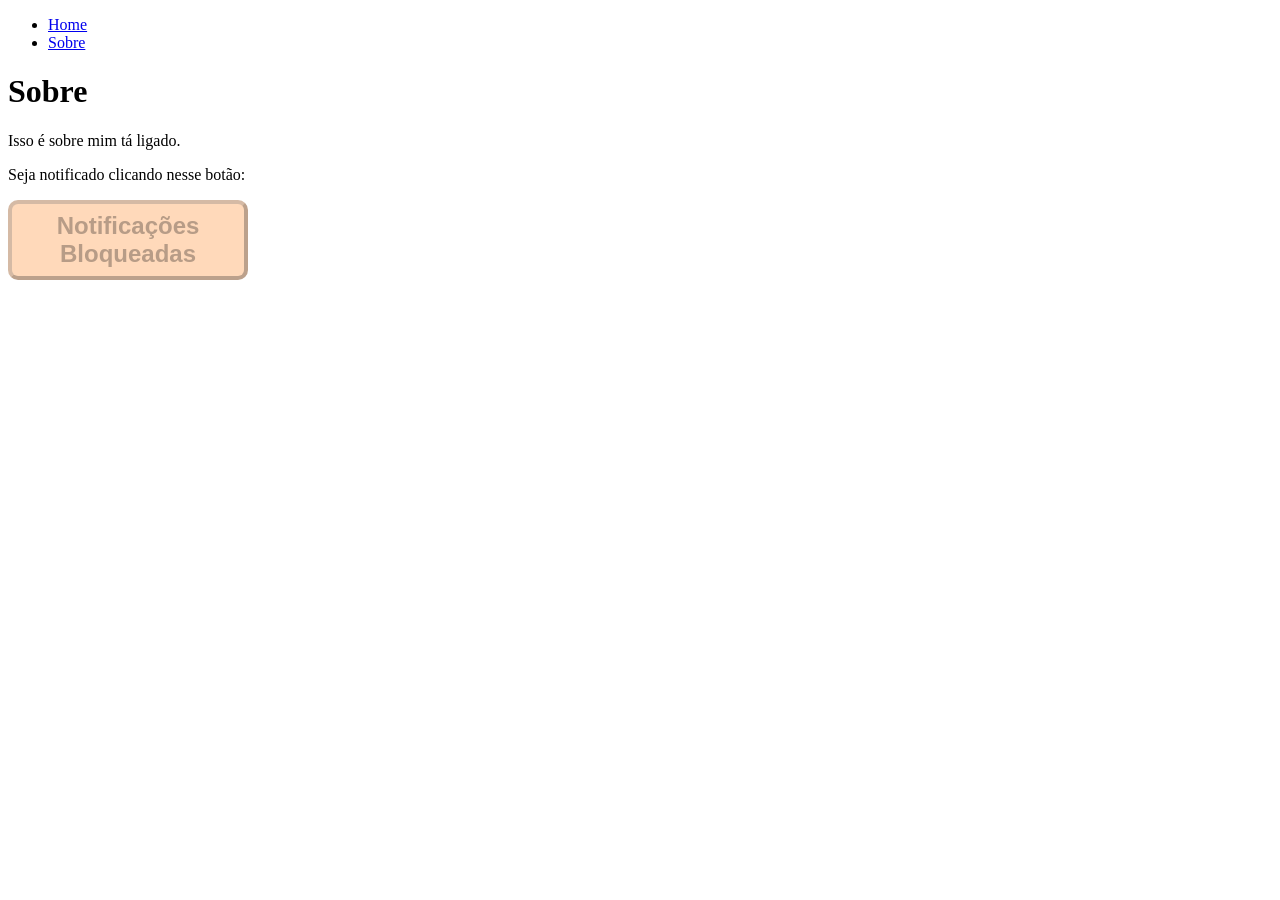
<file: Async/sobre.html>
<!DOCTYPE html>
<html lang="en">
<head>
    <meta charset="UTF-8">
    <meta name="viewport" content="width=device-width, initial-scale=1.0">
    <link rel="icon" href="data:;base64,iVBORw0KGgo=">
    <title>Sobre</title>
    <link rel="stylesheet" href="style.css">
</head>
<body>
    <ul>
        <li><a href="index.html">Home</a></li>
        <li><a href="sobre.html">Sobre</a></li>
    </ul>
    <div class="content">
        <h1>Sobre</h1>
        <p>Isso é sobre mim tá ligado.</p>
        <p>Seja notificado clicando nesse botão:</p>
        <button data-btn="noti">Notificações Off</button>
    </div>
    <script type="module" src="script.js"></script>
</body>
</html>
</file>
<file: Async/style.css>
.content > * {
    opacity: 0;
    animation: entrar .3s forwards;
}

@keyframes entrar {
    from {
        opacity: 0;
        transform: translate3d(-20px, 0, 0);
    } to {
        opacity: 1;
        transform: translate3d(0, 0, 0);
    }
}

[data-btn="noti"] {
    background: rgb(255, 217, 186);
    font-weight: bold;
    font-size: 1.5rem;
    width: 15rem;
    height: 5rem;
    border-radius: 10px;
    border-width: 4px;
    cursor: pointer;
}

[data-btn="noti"].active {
    background: rgb(71, 53, 29);
    color: white;
}
</file>
<file: Forms/style.css>
body {
  margin: 0px;
  background: #ccc;
}

label {
  display: block;
  margin-bottom: .5rem;
  margin-top: 1rem;
}

input {
  display: block;
}

.button-creator {
  display: grid;
  grid-gap: 30px;
  padding: 30px;
  grid-template-columns: 200px 1fr;
}

#controles {
  font-family: 'IBM Plex Mono', monospace;
  font-size: .875rem;
  background: #eee;
  padding: 1rem;
  border-radius: 4px;
  box-shadow: 2px 2px 2px 0 rgba(0,0,0,.1);
}

.css {
  font-family: 'IBM Plex Mono', monospace;
  color: #333;
  margin-top: 40px;
  display: flex;
  flex-direction: column;
}

.css span {
  display: block;
  margin-bottom: .5rem;
}
</file>
<file: MoreDom/css/style.css>
@import 'geral.css';
@import 'modal.css';
@import 'tooltip.css';
@import 'dropdown-menu.css';
</file>
